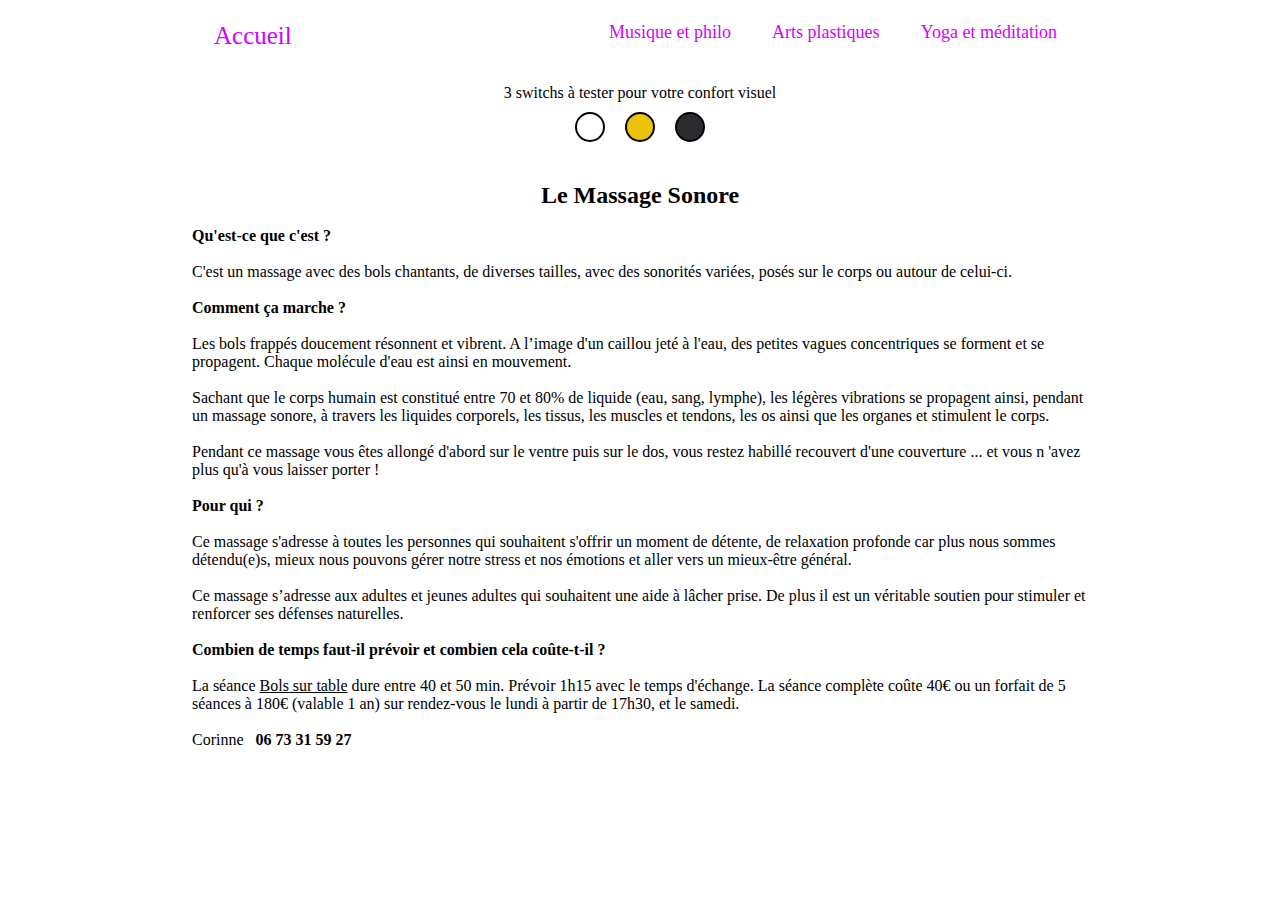
<file: corinne.html>
<!DOCTYPE html>
<html lang="fr">
<head>
  <meta charset="UTF-8">
  <meta http-equiv="X-UA-Compatible" content="IE=edge">
  <meta name="viewport" content="width=device-width, initial-scale=1.0">
  <title>Corinne</title>
  <meta name="description" content="Association Reliance dans le pays de Vialine" />
  <link rel="stylesheet" href="celine.css" />
  <link rel="stylesheet" href="https://cdnjs.cloudflare.com/ajax/libs/font-awesome/6.1.1/css/all.min.css" 
    integrity="sha512-KfkfwYDsLkIlwQp6LFnl8zNdLGxu9YAA1QvwINks4PhcElQSvqcyVLLD9aMhXd13uQjoXtEKNosOWaZqXgel0g==" 
    crossorigin="anonymous" referrerpolicy="no-referrer" />
  <link rel="stylesheet" id="switcher-id">
  <link rel="icon" type="image/jpg" href="images/corinne/music.jpg" />
  <!-- Matomo -->
<script>
  var _paq = window._paq = window._paq || [];
  /* tracker methods like "setCustomDimension" should be called before "trackPageView" */
  _paq.push(['trackPageView']);
  _paq.push(['enableLinkTracking']);
  (function() {
    var u="https://assoreliance.matomo.cloud/";
    _paq.push(['setTrackerUrl', u+'matomo.php']);
    _paq.push(['setSiteId', '1']);
    var d=document, g=d.createElement('script'), s=d.getElementsByTagName('script')[0];
    g.async=true; g.src='//cdn.matomo.cloud/assoreliance.matomo.cloud/matomo.js'; s.parentNode.insertBefore(g,s);
  })();
</script>
<!-- End Matomo Code -->
</head>

<body>

  <div class="heade">
    <a href="index.html" class="logo"> <i class="fa-solid fa-house"></i> Accueil &nbsp &nbsp</a>
    <div class="heade-right">
      <a href="mael.html"><i class="fa-solid fa-drum"></i>&nbsp Musique et philo &nbsp</a>
      <a href="yohan.html"><i class="fa-solid fa-palette"></i>&nbsp Arts plastiques &nbsp</a>
      <a href="celine.html"><i class="fa-solid fa-dove"></i>&nbsp Yoga et méditation &nbsp</a>
    </div>
  </div>


  <header>
    <p>3 switchs à tester pour votre confort visuel</p>
    <div class="theme-switches">
        <div data-theme="light" class="btnSwitch" id="switch-1"></div>
        <div data-theme="sky" class="btnSwitch" id="switch-2"></div>
        <!-- <div data-theme="purple" class="btnSwitch" id="switch-3"></div> -->
        <div data-theme="dark" class="btnSwitch" id="switch-4"></div>
    </div>
  </header>

<div class="container">
  <div class="box">
  <h2>Le Massage Sonore</h2><br>
  <p>
    <b>Qu'est-ce que c'est ?</b><br><br>
    C'est un massage avec des bols chantants, de diverses tailles, avec des 
    sonorités variées, posés sur le corps ou autour de celui-ci.
    <br><br>
    <b>Comment ça marche ?</b><br><br>
    Les bols frappés doucement résonnent et vibrent. A l’image d'un caillou 
    jeté à l'eau, des petites vagues concentriques se forment et se propagent. 
    Chaque molécule d'eau est ainsi en mouvement.<br><br>
    Sachant que le corps humain est constitué entre 70 et 80% de liquide 
    (eau, sang, lymphe), les légères vibrations se propagent ainsi, pendant un 
    massage sonore, à travers les liquides corporels, les tissus, les muscles et 
    tendons, les os ainsi que les organes et stimulent le corps.<br><br>
    Pendant ce massage vous êtes allongé d'abord sur le ventre puis sur le 
    dos, vous restez habillé recouvert d'une couverture ... et vous n 'avez plus 
    qu'à vous laisser porter !
    <br><br>
    <b>Pour qui ?</b><br><br>
    Ce massage s'adresse à toutes les personnes qui souhaitent s'offrir un 
    moment de détente, de relaxation profonde car plus nous sommes 
    détendu(e)s, mieux nous pouvons gérer notre stress et nos émotions et 
    aller vers un mieux-être général.<br><br>
    Ce massage s’adresse aux adultes et jeunes adultes qui souhaitent une 
    aide à lâcher prise. De plus il est un véritable soutien pour stimuler et 
    renforcer ses défenses naturelles.
    <br><br>
    <b>Combien de temps faut-il prévoir et combien cela coûte-t-il ?</b><br><br>
    La séance <u>Bols sur table</u> dure entre 40 et 50 min. 
    Prévoir 1h15 avec le temps d'échange. La séance 
    complète coûte 40€ ou un forfait de 5 séances à 180€ (valable 1 an) sur 
    rendez-vous le lundi à partir de 17h30, et le samedi.<br><br>
    Corinne &nbsp
  
    <!-- <img src="../images/corinne/corinne.jpg" alt="Corinne" class="avatar"> &nbsp
    <img src="../images/corinne/corinne.jpg" alt="Corinne" class="avatar1"> &nbsp
    <img src="../images/corinne/corinne.jpg" alt="Corinne" class="avatar2"> &nbsp
    <img src="../images/corinne/corinne.jpg" alt="Corinne" class="avatar3"> &nbsp -->
    <i class="fa-solid fa-phone"></i><b> 06 73 31 59 27</b></p>
  </div>
</div><br><br>

    <script src="script.js"></script>
</body>
</html>
</file>
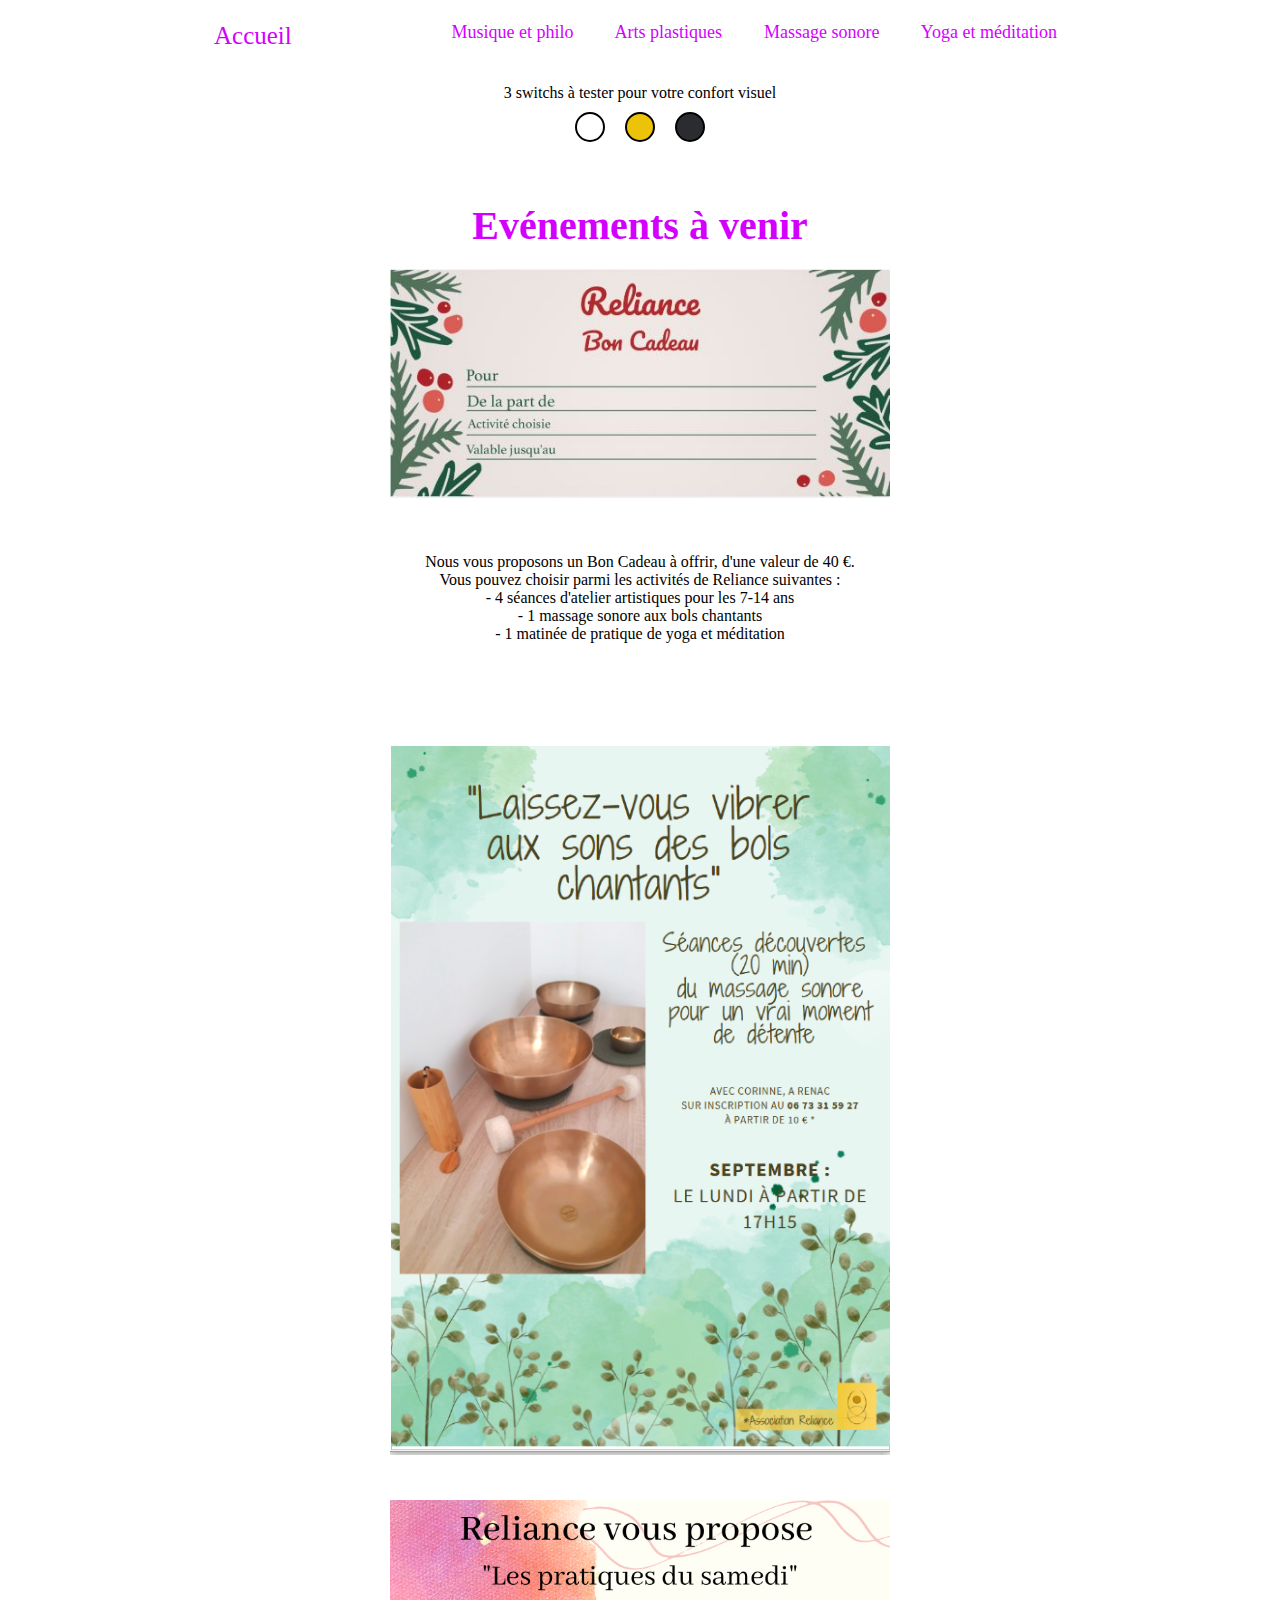
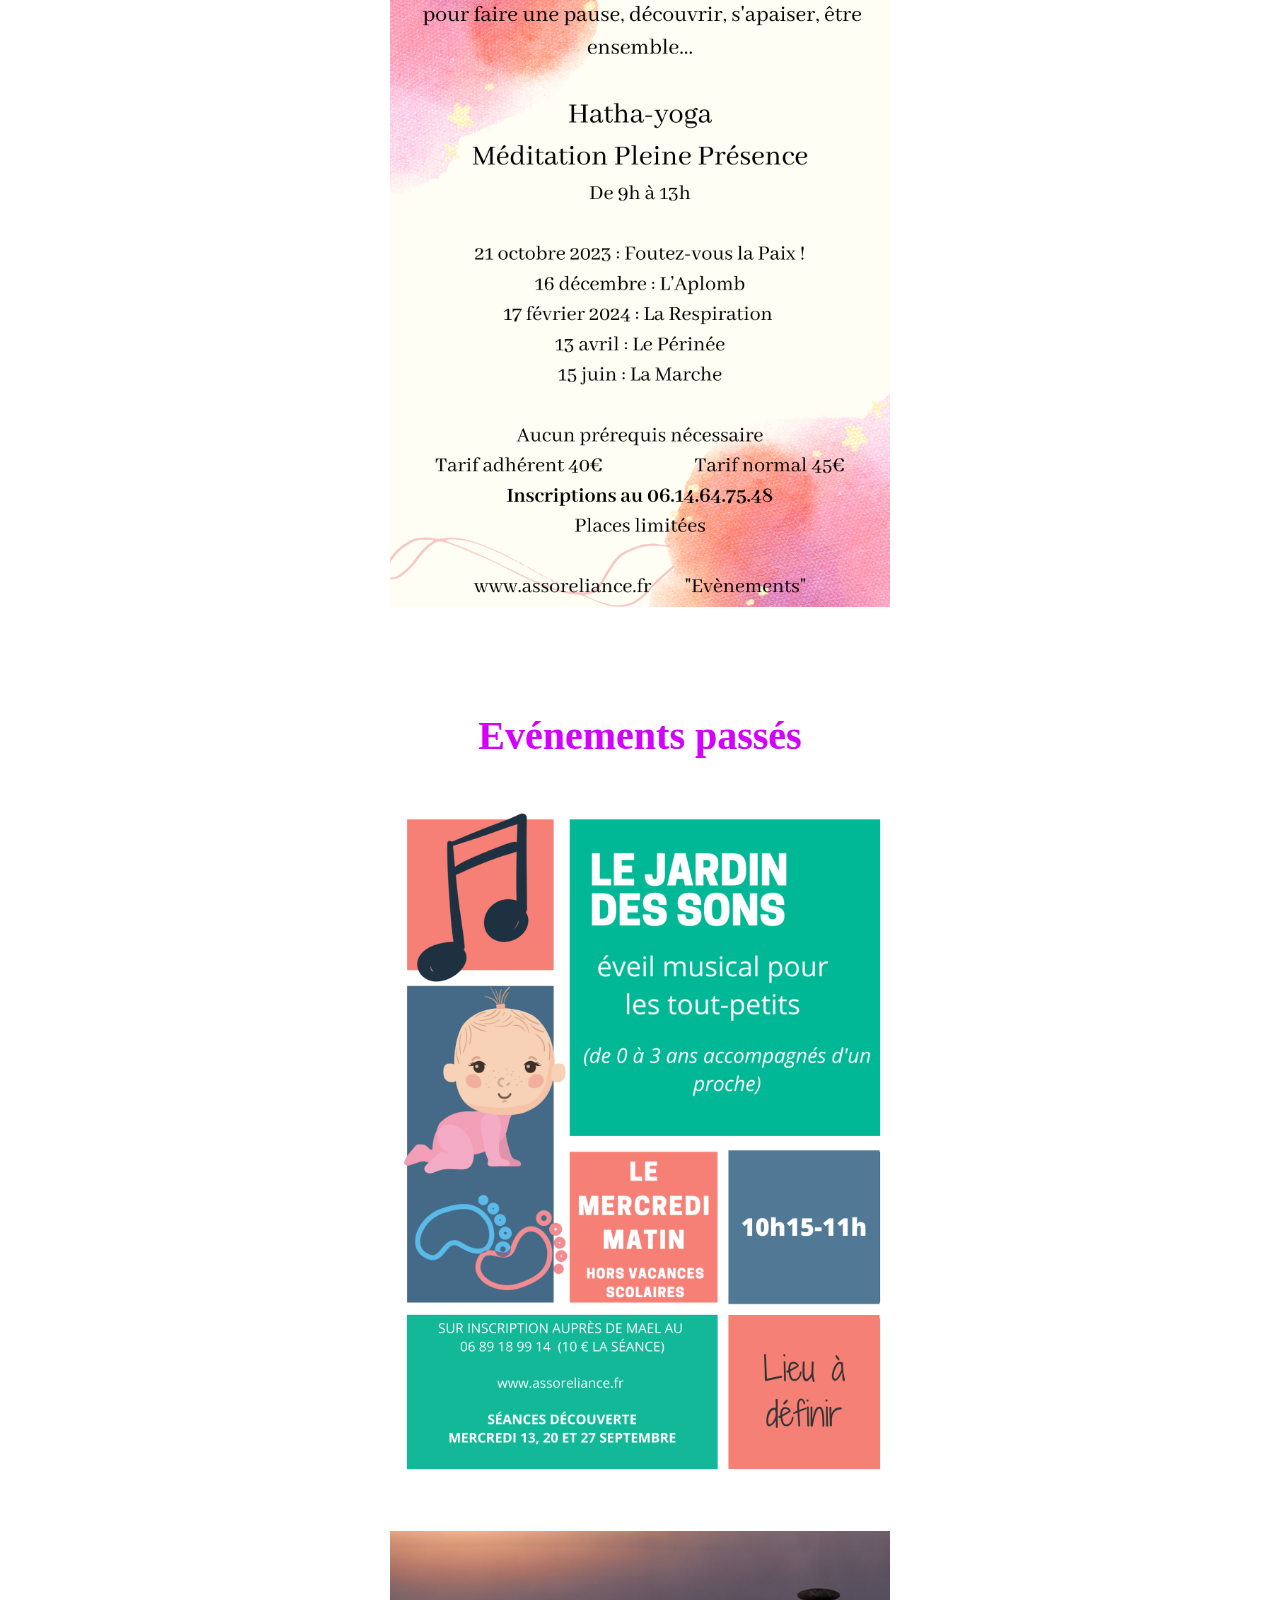
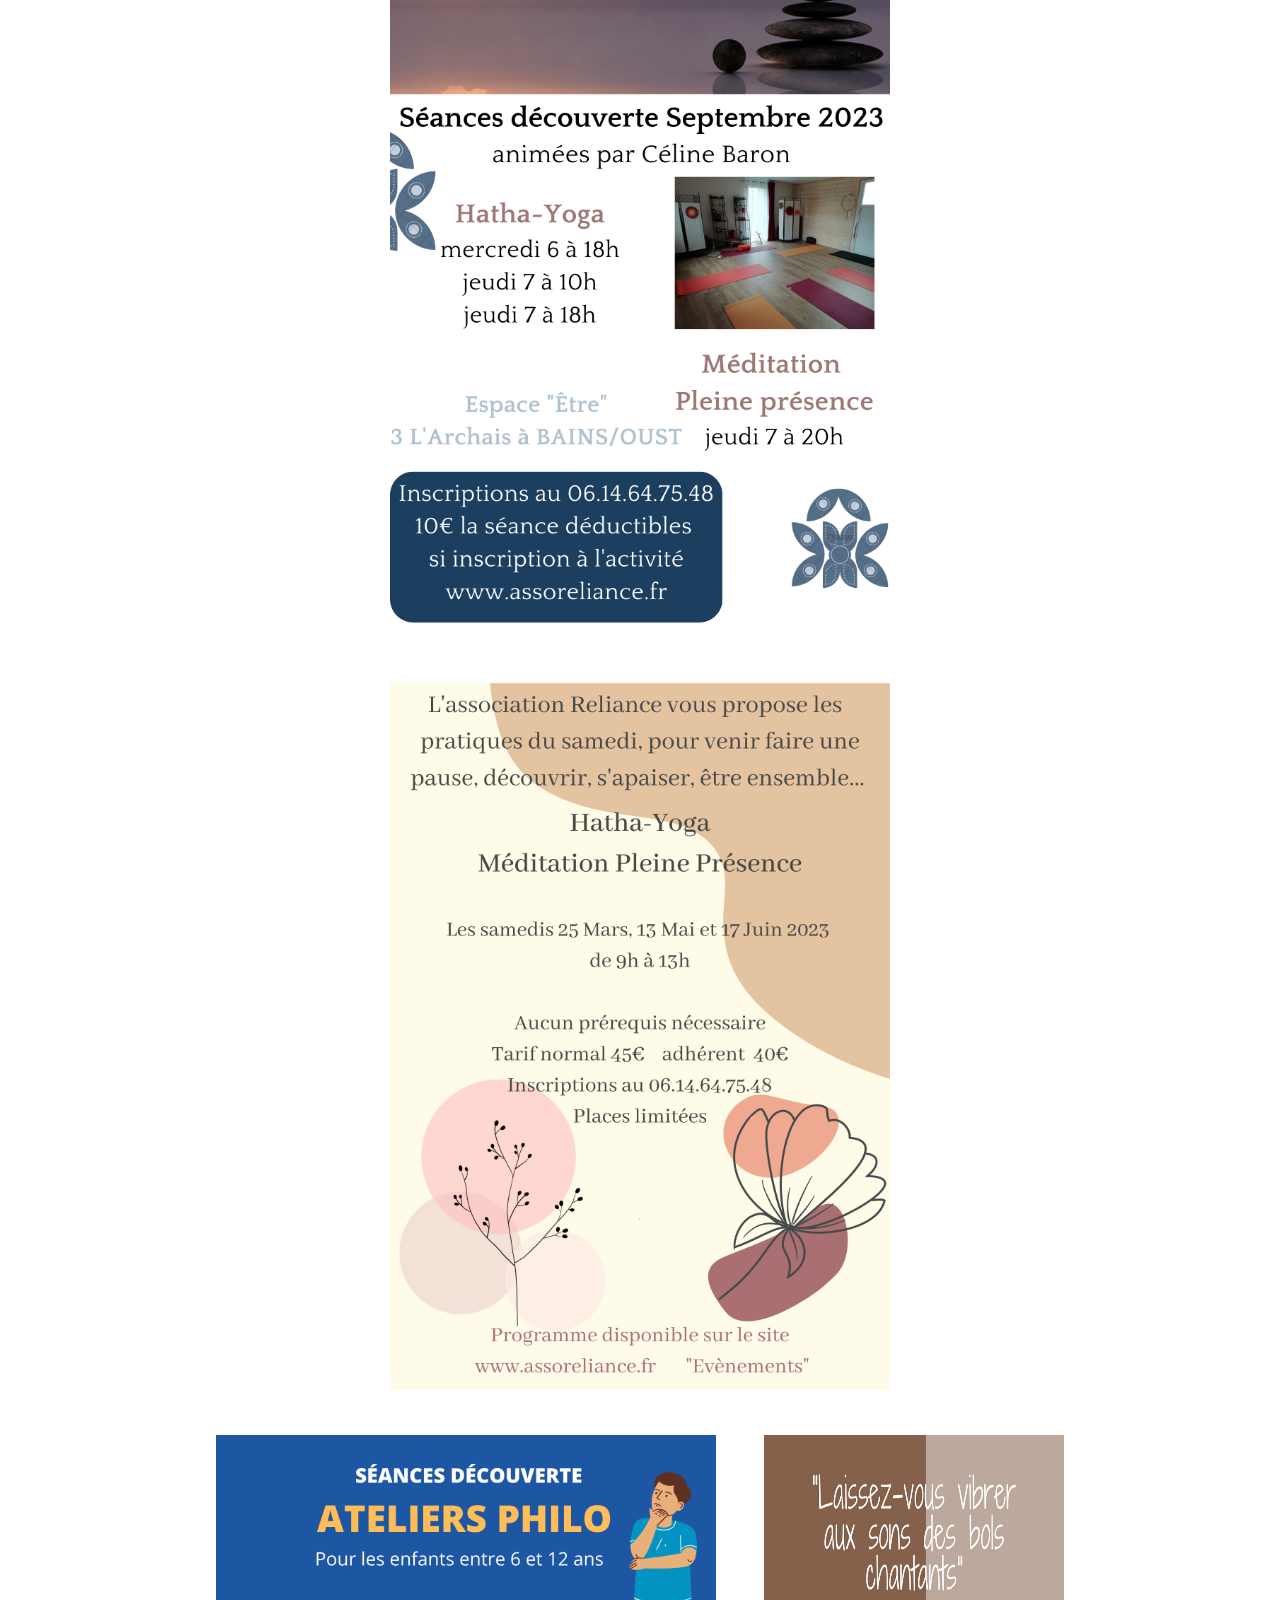
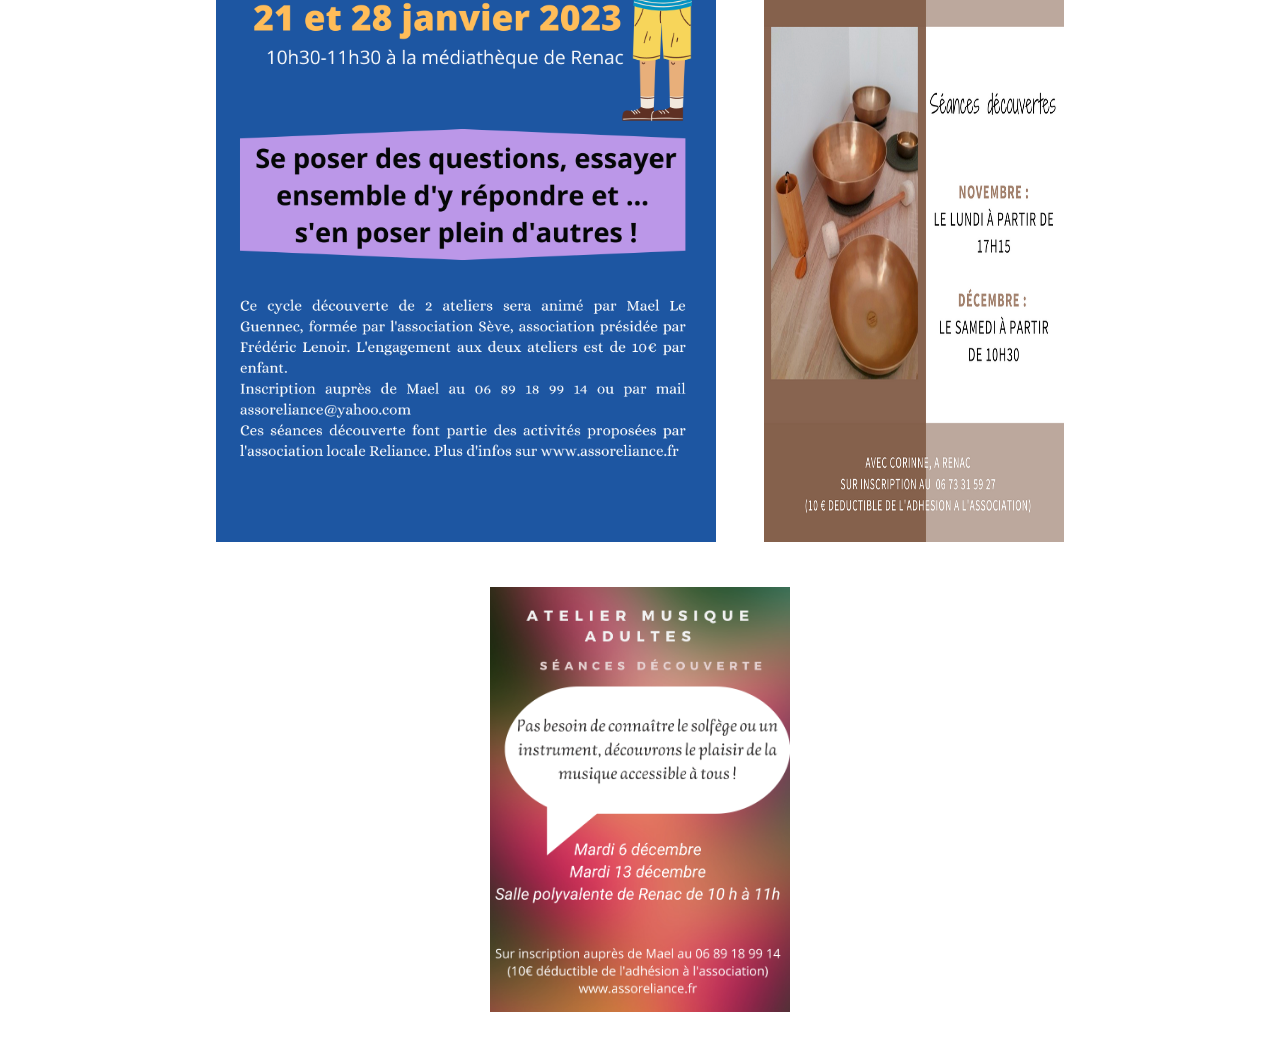
<file: news.html>
<!DOCTYPE html>
<html lang="fr">
<head>
  <meta charset="UTF-8">
  <meta http-equiv="X-UA-Compatible" content="IE=edge">
  <meta name="viewport" content="width=device-width, initial-scale=1.0">
  <title>Evénements</title>
  <meta name="description" content="Association Reliance dans le pays de Vialine" />
  <link rel="stylesheet" href="celine.css" />
  <link rel="stylesheet" href="https://cdnjs.cloudflare.com/ajax/libs/font-awesome/6.1.1/css/all.min.css" 
    integrity="sha512-KfkfwYDsLkIlwQp6LFnl8zNdLGxu9YAA1QvwINks4PhcElQSvqcyVLLD9aMhXd13uQjoXtEKNosOWaZqXgel0g==" 
    crossorigin="anonymous" referrerpolicy="no-referrer" />
  <link rel="stylesheet" id="switcher-id">
  <link rel="icon" type="image/jpg" href="images/event/new.jpg" />
  <!-- Matomo -->
<script>
  var _paq = window._paq = window._paq || [];
  /* tracker methods like "setCustomDimension" should be called before "trackPageView" */
  _paq.push(['trackPageView']);
  _paq.push(['enableLinkTracking']);
  (function() {
    var u="https://assoreliance.matomo.cloud/";
    _paq.push(['setTrackerUrl', u+'matomo.php']);
    _paq.push(['setSiteId', '1']);
    var d=document, g=d.createElement('script'), s=d.getElementsByTagName('script')[0];
    g.async=true; g.src='//cdn.matomo.cloud/assoreliance.matomo.cloud/matomo.js'; s.parentNode.insertBefore(g,s);
  })();
</script>
<!-- End Matomo Code -->
</head>

<body>

  <div class="heade">
    <a href="index.html" class="logo"> <i class="fa-solid fa-house"></i> Accueil &nbsp &nbsp</a>
    <div class="heade-right">
      <a href="mael.html"><i class="fa-solid fa-drum"></i>&nbsp Musique et philo &nbsp</a>
      <a href="yohan.html"><i class="fa-solid fa-palette"></i>&nbsp Arts plastiques &nbsp</a>
      <a href="corinne.html"><i class="fa-solid fa-music"></i>&nbsp Massage sonore &nbsp</a>
      <a href="celine.html"><i class="fa-solid fa-dove"></i>&nbsp Yoga et méditation &nbsp</a>
    </div>
  </div>


  <header>
    <p>3 switchs à tester pour votre confort visuel</p>
    <div class="theme-switches">
        <div data-theme="light" class="btnSwitch" id="switch-1"></div>
        <div data-theme="sky" class="btnSwitch" id="switch-2"></div>
        <!-- <div data-theme="purple" class="btnSwitch" id="switch-3"></div> -->
        <div data-theme="dark" class="btnSwitch" id="switch-4"></div>
    </div>
  </header>

  <!-- <h4>Dernière minute</h4>
  <div class="events">
    <img src="../images/event/carte_cadeau.jpg" alt="carte cadeau" class="event"> 
  </div> -->

  <h4>Evénements à venir</h4>
  <img src="../images/event/bon_cadeau.JPG" alt="bon cadeau" class="event"> 
  <header>
    <p>Nous vous proposons un Bon Cadeau à offrir, d'une valeur de 40 €.<br>
      Vous pouvez choisir parmi les activités de Reliance suivantes :<br>
      - 4 séances d'atelier artistiques pour les 7-14 ans<br>
      - 1 massage sonore aux bols chantants<br>
      - 1 matinée de pratique de yoga et méditation<br></p>
  </header>
  <br><br><br><br>
  <!-- <h3>Pause estivale pour Reliance !<br>
    Les activités reprendront la première semaine de septembre.<br>
    N'hésitez pas à venir nous rencontrer sur notre stand<br>
    au forum de Renac-Brain/Vilaine le 26 août et de Redon le 2 septembre.
  </h3> -->
  <div class="events">
    
    <img src="../images/event/corinne.png" alt="activités corinne" class="event"> 
    <img src="../images/event/samedi.png" alt="activités Céline" class="event"> 
  </div>

  <h4></h4>
  <h4>Evénements passés</h4>
  <div class="events">
    <img src="../images/event/jardin1.png" alt="activités Mael" class="event"> 
    <img src="../images/event/séances dec.png" alt="activités Céline" class="event">
    <img src="../images/event/activ.png" alt="activités Céline" class="event">  
    <img src="../images/event/philo.png" alt="ateliers philo" class="event"> 
    <img src="../images/event/bol_event.png" alt="séance découvertes bols" class="evented"> 
    <img src="../images/event/zik.png" alt="séance découverte musique adulte" class="evented">
  </div>


<script src="script.js"></script>
</body>
</html>
</file>
<file: celine.css>
:root { 
  --light: #ffffff;
  --sky: rgb(237, 195, 9);
  --purple: rgb(243, 213, 21);
  --dark: #2a2c30;
}

* {
  margin: 0;
  padding: 0;
  box-sizing: border-box;
}

html {
	font-size: 100%;
  scroll-behavior: smooth;
}


.heade {
  overflow: hidden;
  background-color: #ffffff;
  padding: 10px;
}

.heade a {
  float: left;
  color: #d400ff;
  text-align: center;
  padding: 12px;
  text-decoration: none;
  font-size: 18px; 
}

.heade a.logo {
  font-size: 25px;
}

.heade a::after{
  content: '';
  display: block;
  width: 0;
  height: 2px;
  background: #d400ff;
  transition: width .5s;
}

.heade a:hover::after {
  width: 100%;
  margin-bottom: 10px;
}

.heade-right {
  float: right;
}



body {
  color: rgb(0, 0, 0);
  font-family: 'Bungee Spice', cursive;
  height : 100vh;
  justify-content: center;
  align-items: center;
  margin: 0px 15% 0% 15%;
  overflow-x: hidden;
  }

  a {
    text-decoration: none;
  }

  /* a:hover {
    text-decoration: underline;
  } */

  .retour {
    position: absolute;
    left: 50%;
    padding-bottom: 3%;
  }
  
  h2 {
    text-align: center;
  }

  header {
    text-align: center;
    font-size: 1rem;
    padding: 10px 0;
    margin-bottom: 20px;
  }

  .theme-switches {
    display: flex;
    justify-content: center;
  }

  .btnSwitch {
    border: 2px solid black;
    border-radius: 50px;
    height: 30px;
    width: 30px;
    margin: 10px;
    cursor: pointer;
  }

  .btnSwitch:hover {
    transform: scale(1.2);
    transition: 0.3s ease-in-out;
  }

  #switch-1 {
    background-color: var(--light);
  }
  
  #switch-2 {
    background-color: var(--sky);
  }
  
  #switch-3 {
    background-color: var(--purple);
  }
  
  #switch-4 {
    background-color: var(--dark);
  }

  .avatar {
    vertical-align: middle;
    width: 100px;
    height: 100px;
    border-radius: 50%;
  }
  .avatar1 {
    vertical-align: middle;
    width: 100px;
    height: 100px;
    border-radius: 30%;
    border-color: #000000;
    border-style:solid;
    border-width: 3px;
  }
  .avatar2 {
    vertical-align: middle;
    width: 80px;
    height: 100px;
    border-radius: 50%;
  }
  .avatar3 {
    vertical-align: middle;
    width: 70px;
    height: 70px;
    border-radius: 50%;
    border-color: #000000;
    border-style:solid;
    border-width: 3px;
  }




  .pic-ctn {
    width: 100vw;
    height: 200px;
  }
  
  @keyframes display {
    0% {
      transform: translateX(400px);
      opacity: 0;
    }
    10% {
      transform: translateX(0);
      opacity: 1;
    }
    20% {
      transform: translateX(0);
      opacity: 1;
    }
    30% {
      transform: translateX(-400px);
      opacity: 0;
    }
    100% {
      transform: translateX(-400px);
      opacity: 0;
    }
  }
  
  .pic-ctn {
    position: relative;
    width: 100%;
    height: 40vh;
    margin-top: 5vh;
    margin-bottom: 3vh;
    object-fit: fill;
    overflow: hidden;
  }
  
  .pic-ctn > img {
    position: absolute;
    top: 0;
    left: calc(40% - 200px);
    opacity: 0;
    animation: display 12s infinite;
  }
  
  img:nth-child(2) {
    animation-delay: 2s;
  }
  img:nth-child(3) {
    animation-delay: 4s;
  }
  img:nth-child(4) {
    animation-delay: 6s;
  }
  img:nth-child(5) {
    animation-delay: 8s;
  }
  img:nth-child(6) {
    animation-delay: 10s;
  }


  .events {
    display: flex;
    flex-wrap: wrap;
    justify-content: space-between;
  }
  .event {
    display: block;
    width: 100%; 
    max-width: 500px;
    margin-bottom: 5%;
    margin-right: auto; 
    margin-left: auto;
  }
  .evented {
    display: block;
    width: 100%; 
    max-width: 300px;
    margin-bottom: 5%;
    margin-right: auto; 
    margin-left: auto;
  }

  h4 {
    color: #d400ff;
    font-size: 40px;
    padding: 20px;
    text-align: center;
  }



  @media screen and (max-width: 860px) {
    .heade a {
      float: none;
      display: block;
      text-align: center;
    }
    
    .heade-right {
      float: none;
    }
  }
</file>
